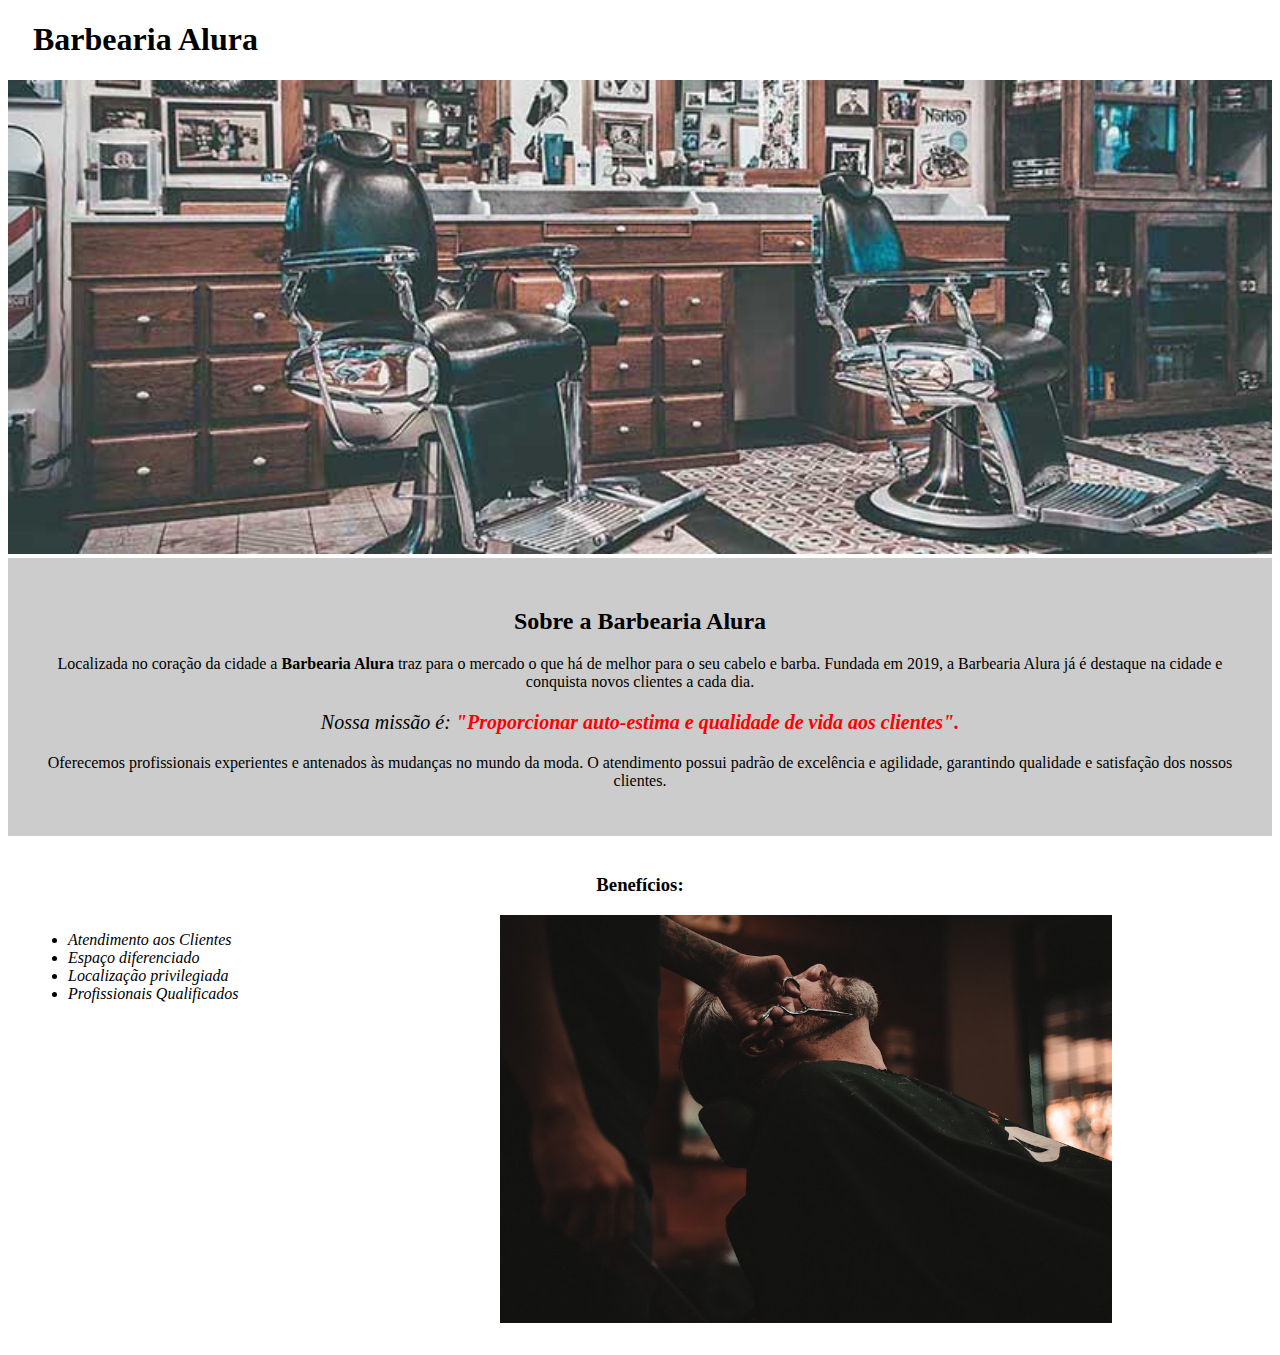
<file: index.html>
<!DOCTYPE html>
<html lang="pt-br">

    <head>
        <meta charset="UTF-8">
        <meta name="viewport" content="width=device-width, initial-scale=1.0">
        <title>Página principal</title>

        <link rel="stylesheet" href="estilos.css">

    </head>

    <body>

        <header>
            <h1  class="titulo-principal"  > Barbearia Alura </h1>
        </header>
        
        <img src="img/banner.jpg" alt="Imagem da Barbearia">

        <div class="principal" >
            
            <h2> Sobre a Barbearia Alura </h2>

            <p> Localizada no coração da cidade a <strong> Barbearia Alura </strong> traz para o mercado o que há de melhor para o seu cabelo e barba. Fundada em 2019, a Barbearia Alura já é destaque na cidade e conquista novos clientes a cada dia. </p>
            
            <p id="missao"> <em>  Nossa missão é: <strong>"Proporcionar auto-estima e qualidade de vida aos clientes".</strong>  </em>   </p>
            
            <p> Oferecemos profissionais experientes e antenados às mudanças no mundo da moda. O atendimento possui padrão de     excelência e agilidade, garantindo qualidade e satisfação dos nossos clientes. </p>

        </div>

        <div class="beneficios" >  
            
            <h3> Benefícios: </h3>

            <ul>
                <li class="itens" > Atendimento aos Clientes </li>
                <li class="itens" > Espaço diferenciado </li>
                <li class="itens" > Localização privilegiada </li>
                <li class="itens" > Profissionais Qualificados </li>
            </ul>

            <img src="img/beneficios.jpg" alt=""  class="imagembeneficios"   >
            
        </div>

    </body>

</html>
</file>
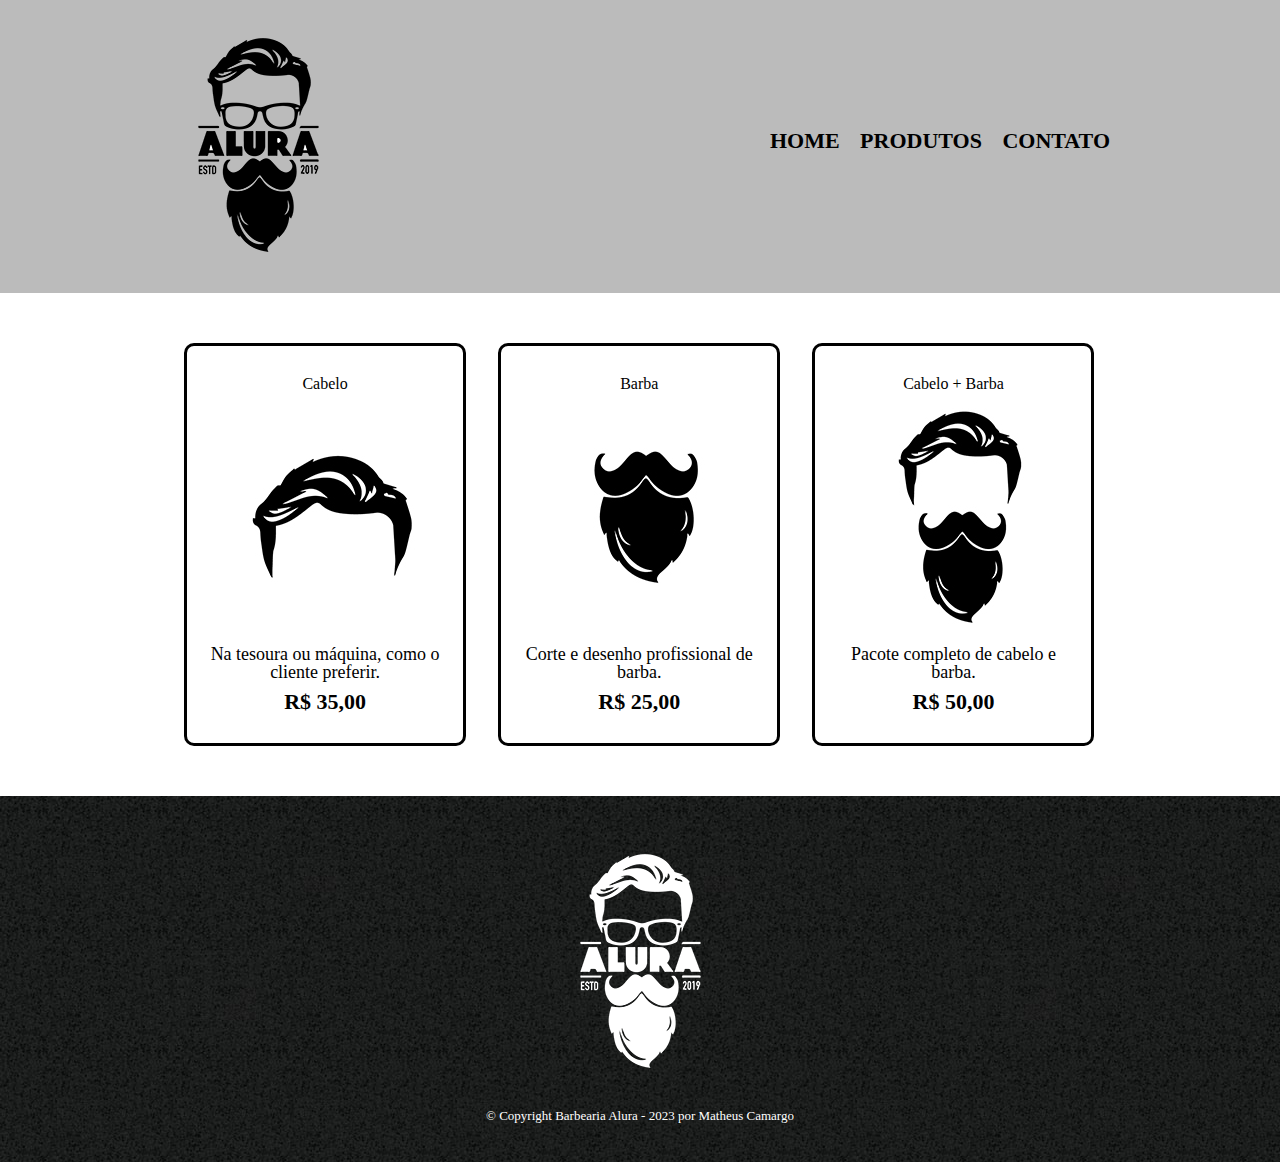
<file: produtos.html>
<!DOCTYPE html>
<html lang="pt-br">
    <head>
        <meta charset="UTF-8">
        <meta name="viewport" content="width=device-width, initial-scale=1.0">
        <title> Produtos - Barbearia Alura</title>
        <link rel="stylesheet" href="reset.css">
        <link rel="stylesheet" href="produtos.css">
    </head>
    <body>
        <header>
            <div  class="caixa"  >
                <h1> <img src="img/logo.png" alt="Logo da empresa"> </h1>
                            
                <nav>
                    <ul>
                        <li>  <a href="index.html">  home  </a>  </li>
                        <li>  <a href="produtos.html"> Produtos </a></li>
                        <li>  <a href="contato.html"> Contato  </a></li>
                    </ul>
                </nav>
            </div>
        </header>

        <main>
            <ul class="produtos">
                <li>
                    <h2>Cabelo</h2>
                    <img src="img/cabelo.jpg" alt="">
                    <p class="produto-descricao" > Na tesoura ou máquina, como o cliente preferir. </p>
                    <p class="produto-preco"> R$ 35,00 </p>
                </li>
                <li>
                    <h2>Barba</h2>
                    <img src="img/barba.jpg" alt="">
                    <p class="produto-descricao"> Corte e desenho profissional de barba. </p>
                    <p class="produto-preco"> R$ 25,00 </p>
                </li>
                <li>
                    <h2>Cabelo + Barba</h2>
                    <img src="img/cabelo+barba.jpg" alt="">
                    <p class="produto-descricao"> Pacote completo de cabelo e barba.</p>
                    <p class="produto-preco"> R$ 50,00 </p>
                </li>
            </ul>
        </main>

        <footer>
            <img src="img/logo-branco.png" alt="">
            <p class="copyright"> &copy; Copyright Barbearia Alura - 2023 por Matheus Camargo </p>
        </footer>
        
    </body>
</html>
</file>
<file: estilos.css>
body {
    
}

.titulo-principal {
    padding-left: 25px;
}

img {
    width: 100%;
}

.principal {
    background: #CCCCCC;
    padding: 30px;
}

h2 {
    text-align: center;
}

p {
    text-align: center;
}

em strong {
    color: red;
}

#missao {
    font-size: 20px;
}

.beneficios {
    background: #FFFFFF;
    padding: 20px;
}

h3 {
    text-align: center;
}

ul {
    display: inline-block;
    vertical-align: top;
    width: 20%;
    margin-right: 15%;
}

.itens {
    font-style: italic;
}

.imagembeneficios {
    width: 50%;
}
</file>
<file: produtos.css>
header {
    background: #BBBBBB;
    padding: 20px 0;
}

.caixa {
    position: relative;
    width: 940px;
    margin: 0 auto;
}

nav {
    position: absolute;
    top: 110px;
    right: 0;
}

nav li {
    display: inline;
    margin: 0 0 0 15px;
}

nav a {
    text-transform: uppercase;
    color: #000000;
    font-weight: bold;
    font-size: 22px;
    text-decoration: none;
}

nav a:hover {
    color: #c78c19;
    text-decoration: underline;
}

.produtos {
    width: 940px;
    margin: 0 auto;
    padding: 50px 0;
}

.produtos li {
    display: inline-block;
    text-align: center;
    width: 30%;
    vertical-align: top;
    margin: 0 1.5%;
    padding: 30px 20px;
    box-sizing: border-box;
    border: 3px solid #000000;
    border-radius: 10px;
}

.produtos li:hover {
    border-color: #c78c19;
}

.produtos li:active {
    border-color: #c78c19;
}

.produtos li:hover h2 {
    font-size: 34px;
}

.produto-descricao {
    font-size: 18px;
}

.produto-preco {
    font-size: 22px;
    font-weight: bold;
    margin-top: 10px;
}

footer {
    text-align: center;
    background: url("img/bg.jpg");
    padding: 40px 0;
}

.copyright {
    color: #FFFFFF;
    font-size: 13px;
    margin:  20px 0 0;
}
</file>
